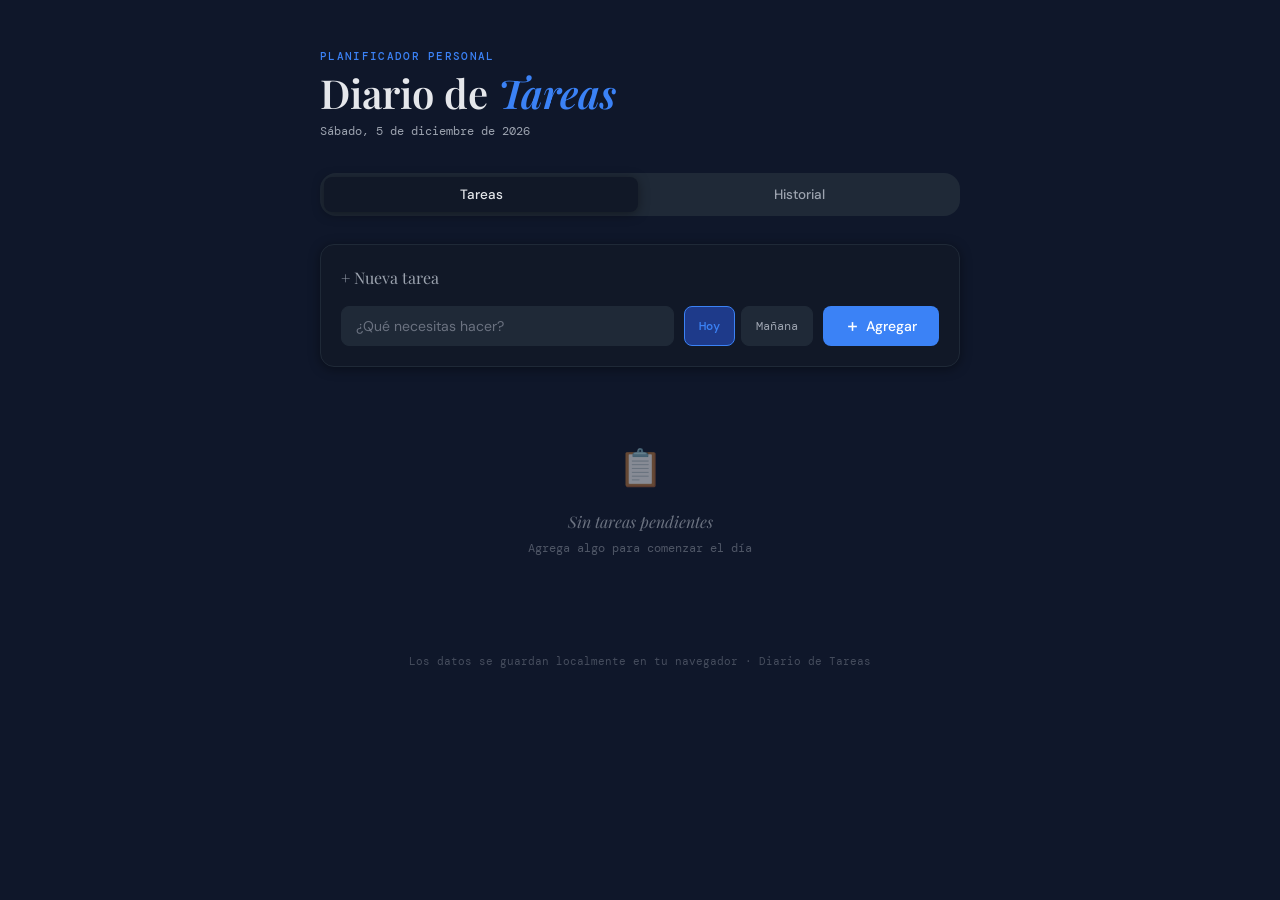
<file: index.html>
<!DOCTYPE html>
<html lang="es">
<head>
    <meta charset="UTF-8"/>
    <meta name="viewport" content="width=device-width, initial-scale=1.0"/>
    <link rel="icon" href="/Planificador.png" type="image/png">
    <title>Planificador de Tareas</title>
    <link rel="stylesheet" href="css/Actividad.css">
    <link rel="preconnect" href="https://fonts.googleapis.com"/>
    <link href="https://fonts.googleapis.com/css2?family=Playfair+Display:ital,wght@0,400;0,600;1,400&family=DM+Mono:wght@300;400;500&family=DM+Sans:wght@300;400;500&display=swap" rel="stylesheet"/>
</head>
<body>
<div class="app">

  <header>
    <span class="label">Planificador Personal</span>
    <h1>Diario de <em>Tareas</em></h1>
    <div class="date-today" id="dateDisplay"></div>
  </header>

  <nav>
    <button class="active" onclick="showPanel('tasks',this)">
      Tareas <span class="badge" id="badgeTasks" data-count="0">0</span>
    </button>
    <button onclick="showPanel('history',this)">
      Historial <span class="badge" id="badgeHistory" data-count="0">0</span>
    </button>
  </nav>

  <!-- PANEL TAREAS -->
  <div class="panel active" id="panel-tasks">
    <div class="add-form">
      <h2>+ Nueva tarea</h2>
      <div class="form-row">
        <input type="text" id="taskInput" placeholder="¿Qué necesitas hacer?" maxlength="200" autocomplete="off"/>
        <div class="date-select-group">
          <button class="date-btn selected" id="btnToday" onclick="selectDate('today')">Hoy</button>
          <button class="date-btn" id="btnTomorrow" onclick="selectDate('tomorrow')">Mañana</button>
        </div>
        <button class="add-btn" onclick="addTask()">
          <svg viewBox="0 0 24 24" fill="none" stroke="currentColor" stroke-width="2.5"><line x1="12" y1="5" x2="12" y2="19"/><line x1="5" y1="12" x2="19" y2="12"/></svg>
          Agregar
        </button>
      </div>
      <div class="error-msg" id="errorMsg">⚠ Escribe una tarea antes de agregar.</div>
    </div>

    <div class="progress-wrap" id="progressWrap" style="display:none">
      <div class="progress-bar-track"><div class="progress-bar-fill" id="progressFill"></div></div>
      <span class="progress-text" id="progressText">0 / 0</span>
    </div>

    <div class="task-group" id="groupToday">
      <div class="section-label">Hoy</div>
      <div class="task-list" id="listToday"></div>
    </div>

    <div class="task-group" id="groupTomorrow">
      <div class="section-label">Mañana</div>
      <div class="task-list" id="listTomorrow"></div>
    </div>

    <div class="empty-state" id="emptyTasks" style="display:none">
      <span class="icon">📋</span>
      <p>Sin tareas pendientes</p>
      <small>Agrega algo para comenzar el día</small>
    </div>
  </div>

  <!-- PANEL HISTORIAL -->
  <div class="panel" id="panel-history">
    <div id="historyContent"></div>
    <div class="empty-state" id="emptyHistory" style="display:none">
      <span class="icon">🗂️</span>
      <p>El historial está vacío</p>
      <small>Las tareas pasadas aparecerán aquí</small>
    </div>
    <button class="history-clear-btn" id="clearHistoryBtn" onclick="clearHistory()" style="display:none">
      Limpiar historial completo
    </button>
  </div>

  <div class="footer-note">Los datos se guardan localmente en tu navegador · Diario de Tareas</div>
</div>

<div id="toast"></div>
<script src="Js/Actividad.js" module="type"></script>
</body>
</html>
</file>
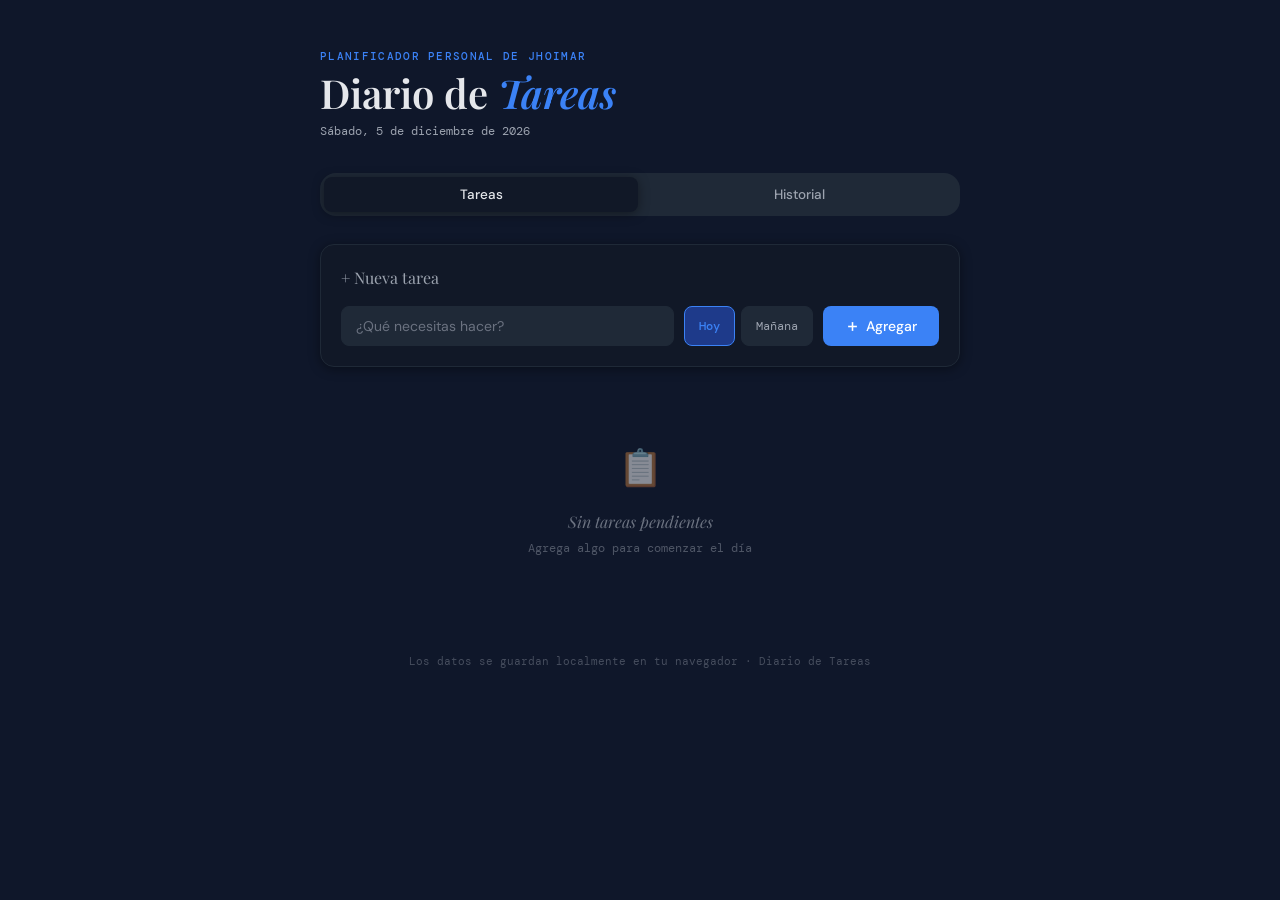
<file: Planificador.html>
<!DOCTYPE html>
<html lang="es">
<head>
    <meta charset="UTF-8" />
    <meta name="viewport" content="width=device-width, initial-scale=1.0" />
    <title>Planificador de Tareas</title>
    <link rel="stylesheet" href="css/Actividad.css">
    <link rel="preconnect" href="https://fonts.googleapis.com" />
    <link href="https://fonts.googleapis.com/css2?family=Playfair+Display:ital,wght@0,400;0,600;1,400&family=DM+Mono:wght@300;400;500&family=DM+Sans:wght@300;400;500&display=swap" rel="stylesheet" />
</head>
<body>
<div class="app">

  <header>
    <span class="label">Planificador Personal de JHOIMAR</span>
    <h1>Diario de <em>Tareas</em></h1>
    <div class="date-today" id="dateDisplay"></div>
  </header>

  <nav>
    <button class="active" onclick="showPanel('tasks',this)">
      Tareas <span class="badge" id="badgeTasks" data-count="0">0</span>
    </button>
    <button onclick="showPanel('history',this)">
      Historial <span class="badge" id="badgeHistory" data-count="0">0</span>
    </button>
  </nav>

  <!-- PANEL TAREAS -->
  <div class="panel active" id="panel-tasks">
    <div class="add-form">
      <h2>+ Nueva tarea</h2>
      <div class="form-row">
        <input type="text" id="taskInput" placeholder="¿Qué necesitas hacer?" maxlength="200" autocomplete="off"/>
        <div class="date-select-group">
          <button class="date-btn selected" id="btnToday" onclick="selectDate('today')">Hoy</button>
          <button class="date-btn" id="btnTomorrow" onclick="selectDate('tomorrow')">Mañana</button>
        </div>
        <button class="add-btn" onclick="addTask()">
          <svg viewBox="0 0 24 24" fill="none" stroke="currentColor" stroke-width="2.5"><line x1="12" y1="5" x2="12" y2="19"/><line x1="5" y1="12" x2="19" y2="12"/></svg>
          Agregar
        </button>
      </div>
      <div class="error-msg" id="errorMsg">⚠ Escribe una tarea antes de agregar.</div>
    </div>

    <div class="progress-wrap" id="progressWrap" style="display:none">
      <div class="progress-bar-track"><div class="progress-bar-fill" id="progressFill"></div></div>
      <span class="progress-text" id="progressText">0 / 0</span>
    </div>

    <div class="task-group" id="groupToday">
      <div class="section-label">Hoy</div>
      <div class="task-list" id="listToday"></div>
    </div>

    <div class="task-group" id="groupTomorrow">
      <div class="section-label">Mañana</div>
      <div class="task-list" id="listTomorrow"></div>
    </div>

    <div class="empty-state" id="emptyTasks" style="display:none">
      <span class="icon">📋</span>
      <p>Sin tareas pendientes</p>
      <small>Agrega algo para comenzar el día</small>
    </div>
  </div>

  <!-- PANEL HISTORIAL -->
  <div class="panel" id="panel-history">
    <div id="historyContent"></div>
    <div class="empty-state" id="emptyHistory" style="display:none">
      <span class="icon">🗂️</span>
      <p>El historial está vacío</p>
      <small>Las tareas pasadas aparecerán aquí</small>
    </div>
    <button class="history-clear-btn" id="clearHistoryBtn" onclick="clearHistory()" style="display:none">
      Limpiar historial completo
    </button>
  </div>

  <div class="footer-note">Los datos se guardan localmente en tu navegador · Diario de Tareas</div>
</div>

<div id="toast"></div>
<script src="Js/Actividad.js" module="type"></script>
</body>
</html>
</file>
<file: css/Actividad.css>
:root {
  --bg:#0F172A;              /* fondo oscuro azul */
  --bg-card:#111827;        /* tarjetas */
  --bg-input:#1F2937;

  --ink:#E5E7EB;            /* texto principal */
  --ink-soft:#9CA3AF;
  --ink-faint:#6B7280;

  --accent:#3B82F6;         /* azul moderno */
  --accent-soft:#1E3A8A;
  --accent-dim:#2563EB;

  --done-bg:#0B3B2E;
  --done-ink:#34D399;

  --history-bg:#020617;
  --border:#1F2937;

  --shadow:0 2px 12px rgba(0,0,0,.4);
  --shadow-lg:0 8px 32px rgba(0,0,0,.6);

  --radius:14px;
  --radius-sm:8px;

  --font-display:'Playfair Display',Georgia,serif;
  --font-mono:'DM Mono',monospace;
  --font-body:'DM Sans',sans-serif;

  --transition:.22s cubic-bezier(.4,0,.2,1);
}

    *,*::before,*::after{
      box-sizing:border-box;
      margin:0;
      padding:0
    }

    html{
      scroll-behavior:smooth
    }

    body{
      background:var(--bg);
      color:var(--ink);
      font-family:var(--font-body);
      font-size:15px;
      line-height:1.6;
      min-height:100dvh
    }

    .app{
      max-width:680px;
      margin:0 auto;
      padding:0 20px 80px
    }

    header{
      padding:48px 0 32px;
      display:flex;
      flex-direction:column;
      gap:4px;
      animation:fadeDown .5s ease both
    }

    header .label{
      font-family:var(--font-mono);
      font-size:11px;
      letter-spacing:.12em;
      text-transform:uppercase;
      color:var(--accent);
      font-weight:500
    }

    header h1{
      font-family:var(--font-display);
      font-size:clamp(28px,6vw,40px);
      font-weight:600;
      line-height:1.15;
      color:var(--ink)
    }
    header h1 em{
      font-style:italic;
      color:var(--accent)
    }
    .date-today{
      font-family:var(--font-mono);
      font-size:12px;
      color:var(--ink-soft);
      margin-top:2px
    }
    nav{
      display:flex;
      gap:4px;
      margin-bottom:28px;
      background:var(--border);
      padding:4px;
      border-radius:calc(var(--radius) + 2px);
      animation:fadeDown .5s .1s ease both
    }

    nav button{
      flex:1;
      padding:9px 0;
      border:none;
      border-radius:var(--radius-sm);
      background:transparent;
      font-family:var(--font-body);
      font-size:13.5px;
      font-weight:500;
      color:var(--ink-soft);
      cursor:pointer;
      transition:var(--transition)
    }

    nav button.active{
      background:var(--bg-card);
      color:var(--ink);
      box-shadow:var(--shadow)
    }

    nav button .badge{
      display:inline-flex;
      align-items:center;
      justify-content:center;
      width:18px;height:18px;
      background:var(--accent);
      color:#fff;
      border-radius:50%;
      font-size:10px;
      font-family:var(--font-mono);
      margin-left:6px;
      vertical-align:middle;
      font-weight:500;
      transition:var(--transition)
    }

    nav button:not(.active) .badge{background:var(--ink-faint)}

    nav button .badge[data-count="0"]{display:none}

    .panel{display:none;animation:fadeUp .3s ease both}

    .panel.active{display:block}

    .add-form{
      background:var(--bg-card);
      border:1px solid var(--border);
      border-radius:var(--radius);
      padding:20px;
      margin-bottom:24px;
      box-shadow:var(--shadow)
    }

    .add-form h2{
      font-family:var(--font-display);
      font-size:16px;
      font-weight:400;
      color:var(--ink-soft);
      margin-bottom:16px
    }

    .form-row{display:flex;gap:10px;flex-wrap:wrap}

    .form-row input[type="text"]{
      flex:1 1 200px;
      padding:10px 14px;
      border:1.5px solid var(--border);
      border-radius:var(--radius-sm);
      background:var(--bg-input);
      font-family:var(--font-body);
      font-size:14px;
      color:var(--ink);
      outline:none;
      transition:border-color var(--transition),box-shadow var(--transition)
    }

    .form-row input[type="text"]::placeholder{color:var(--ink-faint)}

    .form-row input[type="text"]:focus{
      border-color:var(--accent-dim);
      box-shadow:0 0 0 3px var(--accent-soft)
    }

    .form-row input[type="text"].error{
      border-color:#D9534F;
      box-shadow:0 0 0 3px rgba(217,83,79,.15);
      animation:shake .3s ease
    }

    .date-select-group{display:flex;gap:6px;flex-wrap:wrap}

    .date-btn{
      padding:10px 14px;
      border:1.5px solid var(--border);
      border-radius:var(--radius-sm);
      background:var(--bg-input);
      font-family:var(--font-mono);
      font-size:12px;
      color:var(--ink-soft);
      cursor:pointer;
      transition:var(--transition);
      white-space:nowrap
    }

    .date-btn:hover{
      border-color:var(--accent-dim);
      color:var(--accent)
    }

    .date-btn.selected{
      border-color:var(--accent);
      background:var(--accent-soft);
      color:var(--accent);
      font-weight:500
    }

    .add-btn{
      padding:10px 22px;
      background:var(--accent);
      color:#fff;
      border:none;
      border-radius:var(--radius-sm);
      font-family:var(--font-body);
      font-size:14px;
      font-weight:500;
      cursor:pointer;
      transition:var(--transition);
      white-space:nowrap;
      display:flex;
      align-items:center;
      gap:6px
    }

    .add-btn:hover{
      background:#2e34b0;
      transform:translateY(-1px);
      box-shadow:0 4px 12px rgba(58, 183, 200, 0.3)
    }

    .add-btn:active{
      transform:translateY(0)
    }

    .add-btn svg{
      width:15px;height:15px
    }

    .error-msg{
      font-size:12px;
      color:#D9534F;
      margin-top:8px;
      display:none;
      font-family:var(--font-mono)
    }

    .error-msg.show{
      display:block;
      animation:fadeUp .2s ease
    }

    .section-label{
      font-family:var(--font-mono);
      font-size:11px;
      letter-spacing:.1em;
      text-transform:uppercase;
      color:var(--ink-faint);
      margin-bottom:10px;
      display:flex;
      align-items:center;
      gap:8px
    }

    .section-label::after{
      content:'';
      flex:1;
      height:1px;
      background:var(--border)
    }

    .task-group{
      margin-bottom:28px
    }

    .task-list{
      display:flex;
      flex-direction:column;
      gap:8px
    }

    .task-item{
      background:var(--bg-card);
      border:1px solid var(--border);
      border-radius:var(--radius-sm);
      padding:14px 16px;
      display:flex;
      align-items:flex-start;
      gap:12px;
      box-shadow:var(--shadow);
      transition:var(--transition);
      animation:fadeUp .3s ease both;
      position:relative;
      overflow:hidden
    }

    .task-item::before{
      content:'';
      position:absolute;
      left:0;
      top:0;
      bottom:0;
      width:3px;
      background:var(--accent);
      opacity:0;
      transition:opacity var(--transition);
      border-radius:3px 0 0 3px
    }

    .task-item:hover{
      transform:translateY(-1px);
      box-shadow:var(--shadow-lg)
    }

    .task-item:hover::before{
      opacity:1
    }

    .task-item.done{
      background:var(--done-bg);
      border-color:#C8DCC4
    }

    .task-item.done::before{
      background:var(--done-ink);
      opacity:1
    }

    .task-item.removing{
      animation:fadeOut .35s ease forwards;
      pointer-events:none
    }

    .task-check{
      width:20px;height:20px;
      border:2px solid var(--border);
      border-radius:50%;
      flex-shrink:0;
      cursor:pointer;
      margin-top:1px;
      display:flex;
      align-items:center;
      justify-content:center;
      transition:var(--transition);
      background:transparent
    }

    .task-check:hover{
      border-color:var(--accent-dim);
      background:var(--accent-soft)
    }

    .task-item.done .task-check{
      border-color:var(--done-ink);
      background:var(--done-ink)
    }

    .task-check svg{
      width:11px;
      height:11px;
      stroke:#fff;
      opacity:0;
      transform:scale(0);
      transition:var(--transition)
    }

    .task-item.done .task-check svg{
      opacity:1;
      transform:scale(1)
    }

    .task-body{
      flex:1;
      min-width:0
    }

    .task-text{
      font-size:14.5px;
      color:var(--ink);
      line-height:1.45;
      word-break:break-word;
      transition:var(--transition)
    }

    .task-item.done .task-text{
      text-decoration:line-through;
      color:var(--done-ink);
      opacity:.75
    }

    .task-meta{
      display:flex;
      align-items:center;
      gap:8px;
      margin-top:4px;
      flex-wrap:wrap
    }
    .task-date-chip{
      font-family:var(--font-mono);
      font-size:10.5px;
      color:var(--ink-faint);
      background:var(--bg);
      padding:2px 7px;
      border-radius:20px;
      border:1px solid var(--border)
    }
    .task-item.done .task-date-chip{
      background:rgba(90,122,82,.1);
      border-color:rgba(90,122,82,.2);
      color:var(--done-ink)
    }
    .task-time{
      font-family:var(--font-mono);
      font-size:10px;
      color:var(--ink-faint)
    }
    .task-delete{
      background:none;
      border:none;
      cursor:pointer;
      color:var(--ink-faint);
      padding:2px 4px;
      border-radius:4px;
      transition:var(--transition);
      flex-shrink:0;
      line-height:1;
      opacity:0
    }

    .task-item:hover .task-delete{opacity:1}

    .task-delete:hover{
      color:#D9534F;
      background:rgba(217,83,79,.1)
    }

    .task-delete svg{
      width:14px;
      height:14px
    }

    .empty-state{
      text-align:center;
      padding:48px 20px;
      color:var(--ink-faint);
      animation:fadeUp .4s ease both
    }

    .empty-state .icon{
      font-size:36px;
      margin-bottom:12px;
      display:block;
      opacity:.5
    }

    .empty-state p{
      font-family:var(--font-display);
      font-style:italic;
      font-size:16px
    }

    .empty-state small{
      display:block;
      font-size:12px;
      font-family:var(--font-mono);
      margin-top:4px;
      color:var(--ink-faint);
      opacity:.7
    }

    .history-day{
      margin-bottom:28px;
      animation:fadeUp .3s ease both
    }

    .history-date-header{
      font-family:var(--font-mono);
      font-size:11px;
      letter-spacing:.1em;
      text-transform:uppercase;
      color:var(--ink-soft);
      margin-bottom:10px;
      display:flex;
      align-items:center;
      gap:10px
    }

    .history-date-header span.day-label{
      background:var(--accent-soft);
      color:var(--accent);
      padding:2px 8px;
      border-radius:20px;
      font-weight:500
    }

    .history-date-header::after{
      content:'';
      flex:1;
      height:1px;
      background:var(--border)
    }

    .history-stats{
      font-size:11px;
      color:var(--ink-faint);
      font-family:var(--font-mono);
      margin-bottom:8px
    }

    .task-item.history-item{
      opacity:.8;
      background:var(--history-bg)
    }

    .task-item.history-item:hover{
      opacity:1
    }

    .history-clear-btn{
      background:none;
      border:1px solid var(--border);
      padding:6px 14px;
      border-radius:20px;
      font-family:var(--font-mono);
      font-size:11px;
      color:var(--ink-soft);
      cursor:pointer;
      transition:var(--transition);
      margin-top:16px
    }

    .history-clear-btn:hover{
      border-color:#D9534F;
      color:#D9534F;
      background:rgba(217,83,79,.06)
    }

    #toast{
      position:fixed;
      bottom:28px;
      left:50%;
      transform:translateX(-50%) translateY(20px);
      background: radial-gradient(circle, #1852b0, transparent);
      color:#fcfcfc;
      padding:10px 20px;
      border-radius:30px;
      font-size:13px;
      font-family:var(--font-body);
      opacity:0;
      pointer-events:none;
      transition:opacity .25s,transform .25s;
      white-space:nowrap;
      z-index:999;
      box-shadow:0 4px 20px rgba(0,0,0,.25)
    }

    #toast.show{
      opacity:1;
      transform:translateX(-50%) translateY(0)
    }

    .progress-wrap{
      margin-bottom:20px;
      display:flex;
      align-items:center;
      gap:12px
    }

    .progress-bar-track{
      flex:1;
      height:6px;
      background:var(--border);
      border-radius:10px;
      overflow:hidden
    }

    .progress-bar-fill{
      height:100%;
      background:linear-gradient(90deg,var(--accent-dim),var(--accent));
      border-radius:10px;
      transition:width .5s cubic-bezier(.4,0,.2,1);
      width:0%
    }

    .progress-text{
      font-family:var(--font-mono);
      font-size:11px;
      color:var(--ink-soft);
      white-space:nowrap
    }

    .footer-note{
      text-align:center;
      font-family:var(--font-mono);
      font-size:10.5px;
      color:var(--ink-faint);
      margin-top:48px;
      opacity:.6
    }

    @keyframes fadeDown{
      from{
        opacity:0;
        transform:translateY(-14px)
      }

      to{
        opacity:1;
        transform:translateY(0)
      }
    }

    @keyframes fadeUp{
      from{
        opacity:0;
        transform:translateY(10px)
      }
      to{
        opacity:1;
        transform:translateY(0)
      }
    }

    @keyframes fadeOut{
      to{opacity:0;
        transform:translateX(20px) scale(.97);
        max-height:0;
        padding:0;
        margin:0;
        border:0
      }
 }

    @keyframes shake{
      0%,100%{
        transform:translateX(0)
      }
      25%{
        transform:translateX(-5px)
      }75%{
        transform:translateX(5px)
      }
    }

    @keyframes pop{
      0%{
        transform:scale(1)}
      40%{
        transform:scale(1.18)}
      100%{
        transform:scale(1)}
    }

    .pop-anim{
      animation:pop .3s ease
    }

    @media(max-width:480px){
      .app{padding:0 14px 60px}

      header{padding:32px 0 24px}
      .form-row{flex-direction:column}
      .add-btn{width:100%;justify-content:center}
      .task-delete{opacity:1}
    }
</file>
